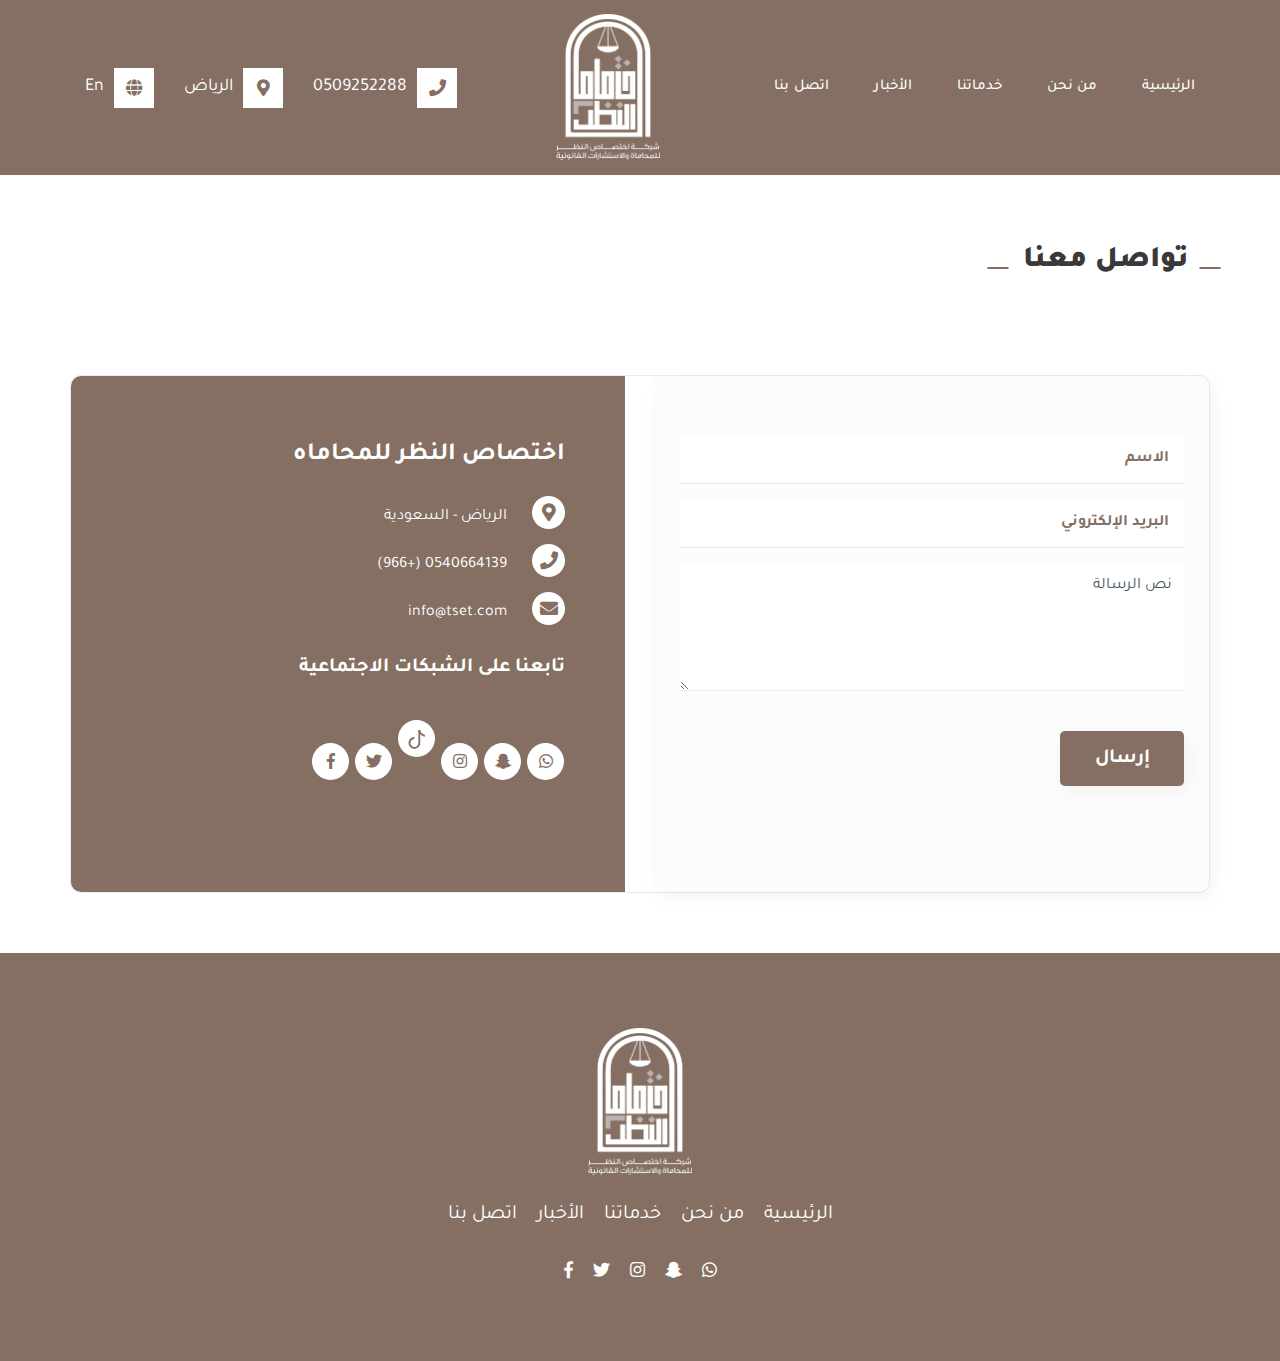
<file: contact-us.html>
<!DOCTYPE html>
<html dir="rtl" lang="ar">
  <head>
    <meta charset="UTF-8" />
    <meta
      name="viewport"
      content="width=device-width, initial-scale=1, shrink-to-fit=no, user-scalable=no"
    />
    <title>RS-law</title>
    <link rel="shortcut icon" type="img/png" href="images/fav.png" />
    <link rel="stylesheet" href="css/bootstrap-rtl.min.css" />
    <link rel="stylesheet" href="css/swiper.min.css" />
    <link rel="stylesheet" href="css/fontawesome.min.css" />
    <link rel="stylesheet" href="css/main.css" />
  </head>

  <body class="overflow">
    <!-- Start preloader -->
    <div class="pre-loader">
      <div class="content">
        <img src="images/logo.png" alt="logo" />
        <div class="progress-bar">
          <span class="bar"><span class="progress"></span></span>
        </div>
      </div>
    </div>
    <!-- End preloader -->
    <!-- Start Header -->
    <header>

      
      <nav>
        <div class="container">
          <div class="header-nav">
            <a role="button" class="menu-btn">
              <i class="fas fa-bars"></i>
             
            </a>
            <div class="overlay"></div>
            <ul class="nav-list list-unstyled">
              <li>
                <a href="#!">الرئيسية</a>
              </li>
              <li>
                <a href="#!">من نحن</a>
              </li>
              <li>
                <a href="#!">خدماتنا</a>
              </li>
              <li>
                <a href="#!">الأخبار</a>
              </li>
              <li>
                <a href="#!"> اتصل بنا</a>
              </li>
              <li>
                <a href="index-en.html" class="lang"> EN</a>
              </li>
            </ul>
            <div class="logo">
              <a href="#!">
                <img src="images/logo.png" class="img-fluid" />
              </a>
              </div>
              <div class="header-icon">
                <div class="cont-icon">
                  <a href="tel:0509252288" >
                    <i class="fas fa-phone" ></i>
                   <span>0509252288</span> 
                  </a>
                  <a href="!#" >
                    <i class="fas fa-map-marker-alt" ></i>
                   <span> الرياض</span> 
                  </a> 
                  <a href="index-en.html" >
                    <i class="fas fa-globe"></i>
                   <span>En</span> 
                  </a>
                 
                </div>
              </div>
              
            </div>
          </div>
        </div>
      </nav>
    </header>
    <!-- End Header -->

    <div class="container">
      <div class="crumb-title">
          <div class="crumb-text">
              <span>تواصل معنا</span>
          </div>
         
      </div>
  </div>

  <div class="container">
    <div class="contacts">
        <div class="row">
            <div class="col-md-6">
                <div class="contact-us apply">
                    <div class="form-group foot-na cont">
                        <input type="text" class="form_input" placeholder="الاسم ">
                    </div>
                    <div class="form-group foot-na cont">
                        <input type="email" class="form_input" placeholder="البريد الإلكتروني">
                    </div>
                   
                    <div class="form-group cont">
                        <textarea placeholder="نص الرسالة"></textarea>
        
                    </div>
                    <div class="ask-send">
                        <button type="button" class="btn">إرسال</button>
                    </div>
                </div>
        
            </div>
            <div class="col-md-6">
                <div class="contact-us details">
                    <h2>اختصاص النظر للمحاماه</h2>
        
                    <ul class="list-unstyled f-ti">
                        <li>
                            <i class="fas fa-map-marker-alt"></i>
                            <span>الرياض - السعودية</span>
                        </li>
                        <li>
                            <i class="fas fa-phone"></i>
                            <span> 0540664139 (+966)</span>
                        </li>
                        <li>
                            <i class="fas fa fa-envelope"></i>
                            <span>info@tset.com</span>
                        </li>
                    </ul>
                    <div class="social-foot contact">
                        <h3>تابعنا على الشبكات الاجتماعية</h3>
                        <a href="#" class="hvr-float">
                            <i class="fab fa-whatsapp"></i>
                        </a>
                        <a href="#" class="hvr-float">
                            <i class="fab fa-snapchat-ghost"></i>
                        </a>
                        <a href="#" class="hvr-float">
                            <i class="fab fa-instagram"></i>
                        </a>

                        <a href="#" class="hvr-float">
                         <div class="tik-div">
                          <svg xmlns="http://www.w3.org/2000/svg" x="0px" y="0px" width="100" height="100" viewBox="0,0,256,256">
                            <g transform="translate(47.36,47.36) scale(0.63,0.63)"><g fill-opacity="0" fill="#dddddd" fill-rule="nonzero" stroke="none" stroke-width="1" stroke-linecap="butt" stroke-linejoin="miter" stroke-miterlimit="10" stroke-dasharray="" stroke-dashoffset="0" font-family="none" font-weight="none" font-size="none" text-anchor="none" style="mix-blend-mode: normal"><path d="M-75.1746,331.1746v-406.34921h406.34921v406.34921z" id="bgRectangle"></path></g><g fill="none" fill-rule="nonzero" stroke="none" stroke-width="1" stroke-linecap="butt" stroke-linejoin="miter" stroke-miterlimit="10" stroke-dasharray="" stroke-dashoffset="0" font-family="none" font-weight="none" font-size="none" text-anchor="none" style="mix-blend-mode: normal"><g transform="scale(5.12,5.12)"><path d="M18.5,45c-6.893,0 -12.5,-5.607 -12.5,-12.5c0,-6.893 5.607,-12.5 12.5,-12.5v4c-4.687,0 -8.5,3.813 -8.5,8.5c0,4.687 3.813,8.5 8.5,8.5c4.687,0 8.5,-3.813 8.5,-8.5v-27.5h4v27.5c0,6.893 -5.607,12.5 -12.5,12.5z" fill="#ffffff"></path><path d="M41,19c-6.113,0 -14,-6.789 -14,-14h4c0,4.732 5.961,10 10,10z" fill="#ffffff"></path><path d="M23.5,47c-6.893,0 -12.5,-5.607 -12.5,-12.5c0,-6.893 5.607,-12.5 12.5,-12.5v4c-4.687,0 -8.5,3.813 -8.5,8.5c0,4.687 3.813,8.5 8.5,8.5c4.687,0 8.5,-3.813 8.5,-8.5v-27.5h4v27.5c0,6.893 -5.607,12.5 -12.5,12.5z" fill="#ffffff"></path><path d="M46,21c-6.113,0 -14,-6.789 -14,-14h4c0,4.732 5.961,10 10,10z" fill="#ffffff"></path><path d="M20.5,47c-6.893,0 -12.5,-5.607 -12.5,-12.5c0,-6.893 5.607,-12.5 12.5,-12.5v4c-4.687,0 -8.5,3.813 -8.5,8.5c0,4.687 3.813,8.5 8.5,8.5c4.687,0 8.5,-3.813 8.5,-8.5v-27.5h4v27.5c0,6.893 -5.607,12.5 -12.5,12.5z" fill="#846f62"></path><path d="M43,21c-6.113,0 -14,-6.789 -14,-14h4c0,4.732 5.961,10 10,10z" fill="#846f62"></path></g></g></g>
                            </svg>
                          </div>
                         
                        </a>
                        <a href="#" class="hvr-float">
                            <i class="fab fa-twitter"></i>
                        </a>
                        <a href="#" class="hvr-float">
                            <i class="fab fa-facebook-f"></i>
                        </a>
                    </div>
                </div>
            </div>
       
        </div>
      
        
    </div>

</div>



    <!-- Start Footer -->
     <footer>
      <div class="container">
        <div class="footer-head">
          <div class="foot-logo">
            <img src="images/logo.png">
          </div>
          <div class="foot-link">
            <ul class="list-unstyled foot-nav">
              <li>
                <a href="#!">الرئيسية</a>
              </li>
              <li>
                <a href="#!">من نحن</a>
              </li>
              <li>
                <a href="#!">خدماتنا</a>
              </li>
              <li>
                <a href="#!">الأخبار</a>
              </li>
              <li>
                <a href="#!"> اتصل بنا</a>
              </li>
            </ul>

          </div>
          <div class="foot-social">
            <a href="https://wa.me/966509252288">
              <i class="fab fa-whatsapp"></i>
            </a>
            <a href="#">
              <i class="fab fa-snapchat-ghost"></i>
            </a>
            <a href="#">
              <i class="fab fa-instagram"></i>
            </a>
           
            <a href="https://twitter.com/RSLawSa">
              <i class="fab fa-twitter"></i>
            </a>
            <a href="https://www.facebook.com/RSLawSa">
              <i class="fab fa-facebook-f"></i>
            </a>
          </div>
        </div>
        
      </div>
    </footer> 
    <!-- End Footer -->

    <script src="js/jquery.min.js"></script>
    <script src="js/popper.min.js"></script>
    <script src="js/bootstrap.min.js"></script>
    <script src="js/swiper.min.js"></script>
    <script src="js/main.js"></script>
  </body>
</html>
</file>
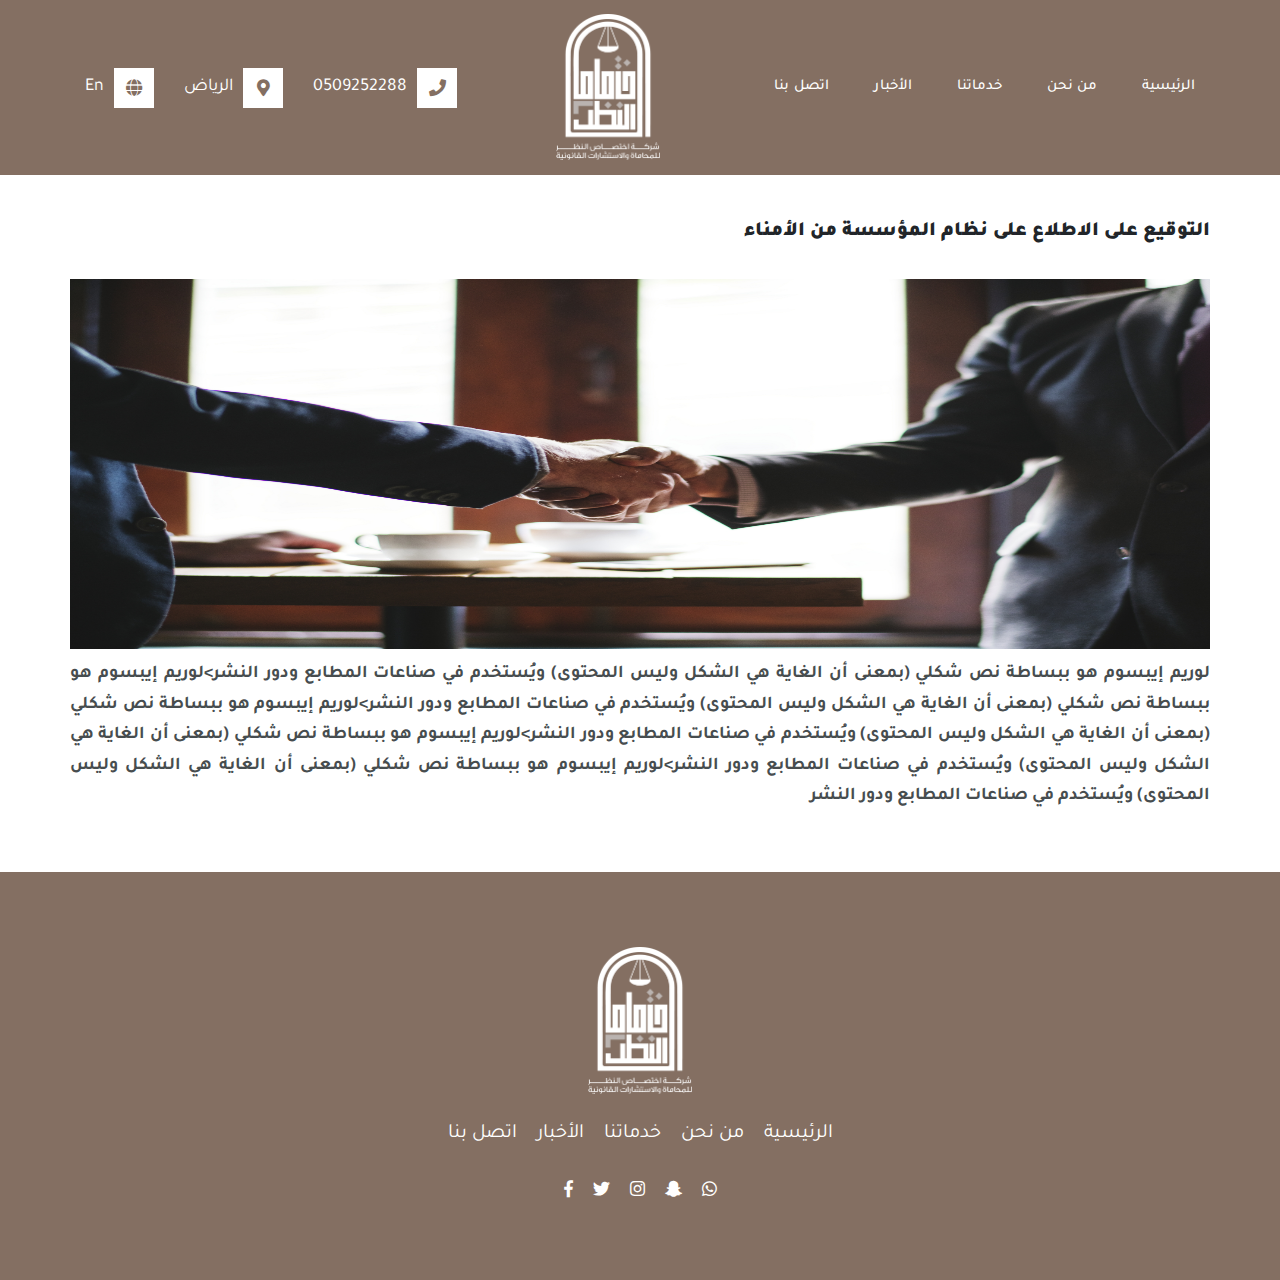
<file: newpost.html>
<!DOCTYPE html>
<html dir="rtl" lang="ar">
  <head>
    <meta charset="UTF-8" />
    <meta
      name="viewport"
      content="width=device-width, initial-scale=1, shrink-to-fit=no, user-scalable=no"
    />
    <title>RS-law</title>
    <link rel="shortcut icon" type="img/png" href="images/fav.png" />
    <link rel="stylesheet" href="css/bootstrap-rtl.min.css" />
    <link rel="stylesheet" href="css/swiper.min.css" />
    <link rel="stylesheet" href="css/fontawesome.min.css" />
    <link rel="stylesheet" href="css/main.css" />
  </head>

  <body class="overflow">
    <!-- Start preloader -->
    <div class="pre-loader">
      <div class="content">
        <img src="images/logo.png" alt="logo" />
        <div class="progress-bar">
          <span class="bar"><span class="progress"></span></span>
        </div>
      </div>
    </div>
    <!-- End preloader -->
    <!-- Start Header -->
    <header>

      
      <nav>
        <div class="container">
          <div class="header-nav">
            <a role="button" class="menu-btn">
              <i class="fas fa-bars"></i>
             
            </a>
            <div class="overlay"></div>
            <ul class="nav-list list-unstyled">
              <li>
                <a href="#!">الرئيسية</a>
              </li>
              <li>
                <a href="#!">من نحن</a>
              </li>
              <li>
                <a href="#!">خدماتنا</a>
              </li>
              <li>
                <a href="#!">الأخبار</a>
              </li>
              <li>
                <a href="#!"> اتصل بنا</a>
              </li>
              <li>
                <a href="index-en.html" class="lang"> EN</a>
              </li>
            </ul>
            <div class="logo">
              <a href="#!">
                <img src="images/logo.png" class="img-fluid" />
              </a>
              </div>
              <div class="header-icon">
                <div class="cont-icon">
                  <a href="tel:0509252288" >
                    <i class="fas fa-phone" ></i>
                   <span>0509252288</span> 
                  </a>
                  <a href="!#" >
                    <i class="fas fa-map-marker-alt" ></i>
                   <span> الرياض</span> 
                  </a> 
                  <a href="index-en.html" >
                    <i class="fas fa-globe"></i>
                   <span>En</span> 
                  </a>
                 
                </div>
              </div>
              
            </div>
          </div>
        </div>
      </nav>
    </header>
    <!-- End Header -->

   
    <div class="post">
      <div class="container">
        <h3>التوقيع على الاطلاع على نظام 
          المؤسسة من الأمناء</h3>
          <div class="post-photo">
              <img src="images/image4.jpg" alt="" class="img-responsive">
          </div>
          <div class="post-date">
              
  
            <p>لوريم إيبسوم هو ببساطة نص شكلي (بمعنى أن الغاية هي الشكل وليس المحتوى) ويُستخدم في صناعات المطابع ودور النشر>لوريم إيبسوم هو ببساطة نص شكلي (بمعنى أن الغاية هي الشكل وليس المحتوى) ويُستخدم في صناعات المطابع ودور النشر>لوريم إيبسوم هو ببساطة نص شكلي (بمعنى أن الغاية هي الشكل وليس المحتوى) ويُستخدم في صناعات المطابع ودور النشر>لوريم إيبسوم هو ببساطة نص شكلي (بمعنى أن الغاية هي الشكل وليس المحتوى) ويُستخدم في صناعات المطابع ودور النشر>لوريم إيبسوم هو ببساطة نص شكلي (بمعنى أن الغاية هي الشكل وليس المحتوى) ويُستخدم في صناعات المطابع ودور النشر</p>
               
          </div>
  
      </div>
  </div>


  


    <!-- Start Footer -->
     <footer>
      <div class="container">
        <div class="footer-head">
          <div class="foot-logo">
            <img src="images/logo.png">
          </div>
          <div class="foot-link">
            <ul class="list-unstyled foot-nav">
              <li>
                <a href="#!">الرئيسية</a>
              </li>
              <li>
                <a href="#!">من نحن</a>
              </li>
              <li>
                <a href="#!">خدماتنا</a>
              </li>
              <li>
                <a href="#!">الأخبار</a>
              </li>
              <li>
                <a href="#!"> اتصل بنا</a>
              </li>
            </ul>

          </div>
          <div class="foot-social">
            <a href="https://wa.me/966509252288">
              <i class="fab fa-whatsapp"></i>
            </a>
            <a href="#">
              <i class="fab fa-snapchat-ghost"></i>
            </a>
            <a href="#">
              <i class="fab fa-instagram"></i>
            </a>
            <a href="https://twitter.com/RSLawSa">
              <i class="fab fa-twitter"></i>
            </a>
            <a href="https://www.facebook.com/RSLawSa">
              <i class="fab fa-facebook-f"></i>
            </a>
          </div>
        </div>
        
      </div>
    </footer> 
    <!-- End Footer -->

    <script src="js/jquery.min.js"></script>
    <script src="js/popper.min.js"></script>
    <script src="js/bootstrap.min.js"></script>
    <script src="js/swiper.min.js"></script>
    <script src="js/main.js"></script>
  </body>
</html>
</file>
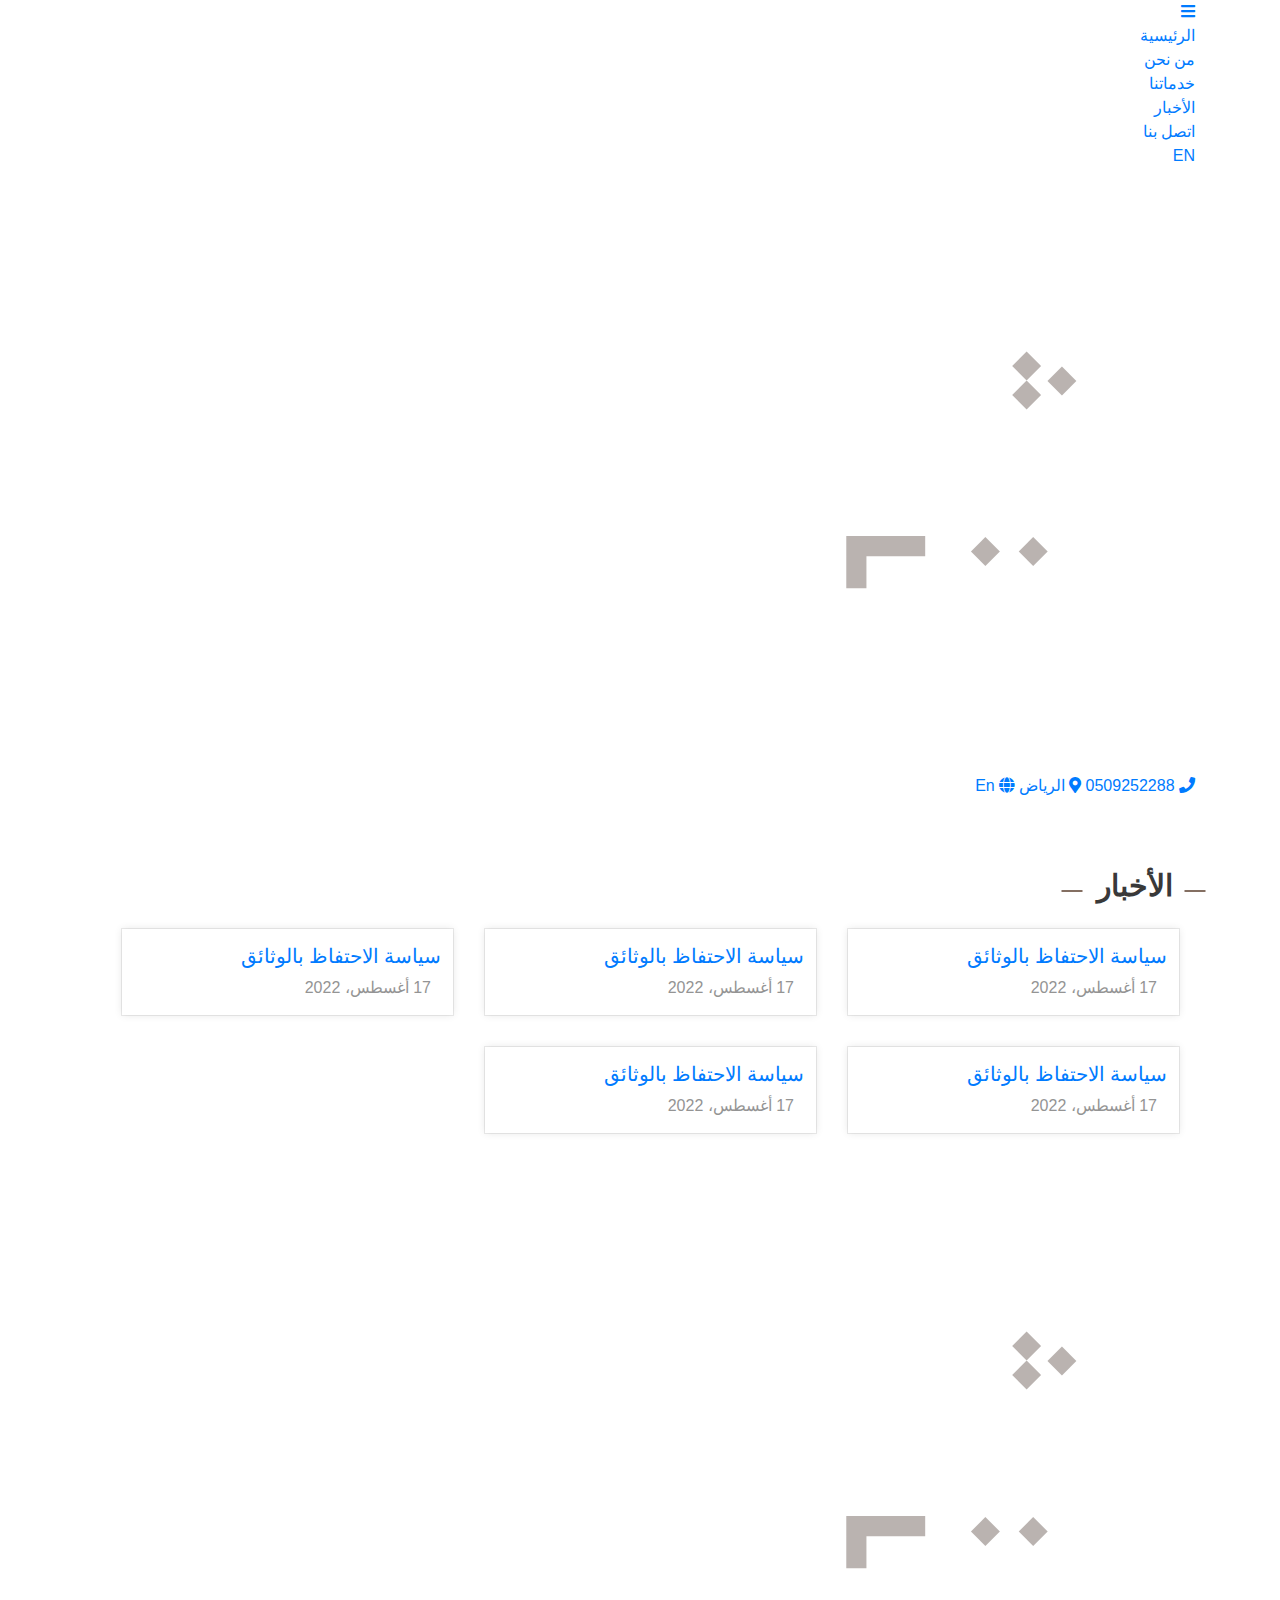
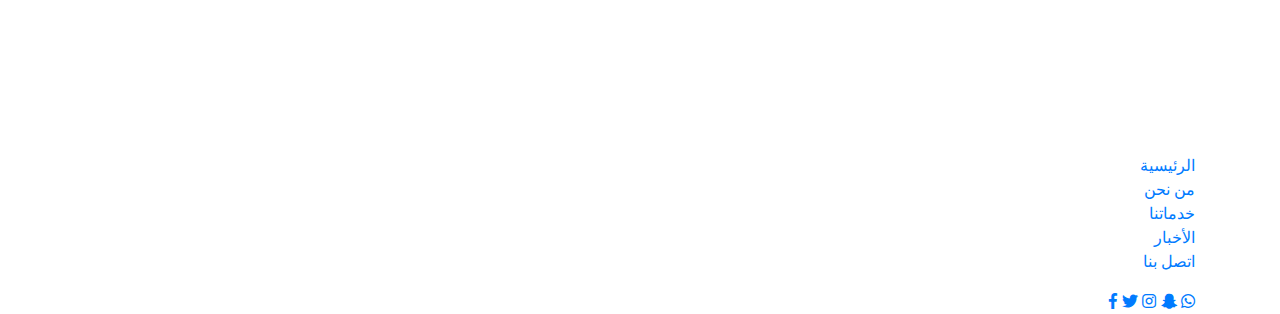
<file: poli.html>
<!DOCTYPE html>
<html dir="rtl" lang="ar">
  <head>
    <meta charset="UTF-8" />
    <meta
      name="viewport"
      content="width=device-width, initial-scale=1, shrink-to-fit=no, user-scalable=no"
    />
    <title>RS-law</title>
    <link rel="shortcut icon" type="img/png" href="images/fav.png" />
    <link rel="stylesheet" href="css/bootstrap-rtl.min.css" />
    <link rel="stylesheet" href="css/swiper.min.css" />
    <link rel="stylesheet" href="css/fontawesome.min.css" />
    <link rel="stylesheet" href="main.css" />
  </head>

  <body class="overflow">
    <!-- Start preloader -->
    <div class="pre-loader">
      <div class="content">
        <img src="images/logo.png" alt="logo" />
        <div class="progress-bar">
          <span class="bar"><span class="progress"></span></span>
        </div>
      </div>
    </div>
    <!-- End preloader -->
    <!-- Start Header -->
    <header>

      
      <nav>
        <div class="container">
          <div class="header-nav">
            <a role="button" class="menu-btn">
              <i class="fas fa-bars"></i>
             
            </a>
            <div class="overlay"></div>
            <ul class="nav-list list-unstyled">
              <li>
                <a href="#!">الرئيسية</a>
              </li>
              <li>
                <a href="#!">من نحن</a>
              </li>
              <li>
                <a href="#!">خدماتنا</a>
              </li>
              <li>
                <a href="#!">الأخبار</a>
              </li>
              <li>
                <a href="#!"> اتصل بنا</a>
              </li>
              <li>
                <a href="index-en.html" class="lang"> EN</a>
              </li>
            </ul>
            <div class="logo">
              <a href="#!">
                <img src="images/logo.png" class="img-fluid" />
              </a>
              </div>
              <div class="header-icon">
                <div class="cont-icon">
                  <a href="tel:0509252288" >
                    <i class="fas fa-phone" ></i>
                   <span>0509252288</span> 
                  </a>
                  <a href="!#" >
                    <i class="fas fa-map-marker-alt" ></i>
                   <span> الرياض</span> 
                  </a> 
                  <a href="index-en.html" >
                    <i class="fas fa-globe"></i>
                   <span>En</span> 
                  </a>
                 
                </div>
              </div>
              
            </div>
          </div>
        </div>
      </nav>
    </header>
    <!-- End Header -->

   

      <div class="container">
          <div class="crumb-title">
              <div class="crumb-text">
                  <span>الأخبار</span>
              </div>
             
          </div>
      </div>


  <div class="event">
    <div class="container">
  
  
      <div class="evt-in">
          <div class="event-sec th">
              <a href="#">    
              <div class="event-date">
                <h3> سياسة الاحتفاظ بالوثائق </h3>
                <span>17 أغسطس، 2022 </span>
            </div>
                </a>  
          </div>
          <div class="event-sec th">
              <a href="#">    
              <div class="event-date">
                <h3> سياسة الاحتفاظ بالوثائق </h3>
                <span>17 أغسطس، 2022 </span>
            </div>
                </a>  
          </div>
          <div class="event-sec th">
              <a href="#">    
              <div class="event-date">
                <h3> سياسة الاحتفاظ بالوثائق </h3>
                <span>17 أغسطس، 2022 </span>
            </div>
                </a>  
          </div>
          <div class="event-sec th">
              <a href="#">    
              <div class="event-date">
                <h3> سياسة الاحتفاظ بالوثائق </h3>
                <span>17 أغسطس، 2022 </span>
            </div>
                </a>  
          </div>
          <div class="event-sec th">
              <a href="#">    
              <div class="event-date">
                <h3> سياسة الاحتفاظ بالوثائق </h3>
                <span>17 أغسطس، 2022 </span>
            </div>
                </a>  
          </div>
          
       
          
      </div>
    </div>
  </div>




  


    <!-- Start Footer -->
     <footer>
      <div class="container">
        <div class="footer-head">
          <div class="foot-logo">
            <img src="images/logo.png">
          </div>
          <div class="foot-link">
            <ul class="list-unstyled foot-nav">
              <li>
                <a href="#!">الرئيسية</a>
              </li>
              <li>
                <a href="#!">من نحن</a>
              </li>
              <li>
                <a href="#!">خدماتنا</a>
              </li>
              <li>
                <a href="#!">الأخبار</a>
              </li>
              <li>
                <a href="#!"> اتصل بنا</a>
              </li>
            </ul>

          </div>
          <div class="foot-social">
            <a href="https://wa.me/966509252288">
              <i class="fab fa-whatsapp"></i>
            </a>
            <a href="#">
              <i class="fab fa-snapchat-ghost"></i>
            </a>
            <a href="#">
              <i class="fab fa-instagram"></i>
            </a>
            <a href="https://twitter.com/RSLawSa">
              <i class="fab fa-twitter"></i>
            </a>
            <a href="https://www.facebook.com/RSLawSa">
              <i class="fab fa-facebook-f"></i>
            </a>
          </div>
        </div>
        
      </div>
    </footer> 
    <!-- End Footer -->

    <script src="js/jquery.min.js"></script>
    <script src="js/popper.min.js"></script>
    <script src="js/bootstrap.min.js"></script>
    <script src="js/swiper.min.js"></script>
    <script src="js/main.js"></script>
  </body>
</html>
</file>
<file: css/main.css>
.pre-loader, .pre-loader .content {
    display: -webkit-box;
    display: -ms-flexbox;
}
.pre-loader, .pre-loader .progress-bar, nav {
    background-color: #846f62;
}
.main-slide-cont::after, .overlay, .sec-banner-section::after {
    top: 0;
    left: 0;
    right: 0;
    bottom: 0;
}
.about-more:hover, .banner-link:hover, .menu-btn:hover, .nav-list>li>a:hover, a:hover {
    text-decoration: none;
}
.about-logo, .cont-icon i, .footer-head, .section-title {
    text-align: center;
}
body {
    position: relative;
    font-family: tajawal;
    font-weight: 400;
}
html {
    scrollbar-width: thin;
    scrollbar-color: #846f62 #f5f5f5;
}
html ::-webkit-scrollbar {
    background-color: #f5f5f5;
    width: 7px;
    height: 0;
    border-radius: 3.5px;
}
html ::-webkit-scrollbar-thumb {
    background-color: #846f62;
    border-radius: 3.5px;
}
input::-webkit-inner-spin-button, input::-webkit-outer-spin-button {
    -webkit-appearance: none;
    margin: 0;
}
input[type=number] {
    -moz-appearance: textfield;
}
.overflow {
    overflow: hidden!important;
}
.about-us, section:not(.live-section) {
    overflow: hidden;
}
* {
    outline: 0!important;
}
@media (min-width:1200px) {
    .container {
    max-width: 1170px;
}
}.container .container {
    margin: 0;
    padding: 0;
    width: 100%}
img {
    image-rendering: crisp-edges;
    image-rendering: -moz-crisp-edges;
    image-rendering: -o-crisp-edges;
    image-rendering: -webkit-optimize-contrast;
    -ms-interpolation-mode: nearest-neighbor;
}
@font-face {
    font-family: tajawal;
    src: url("../fonts/TAJAWAL/Tajawal-ExtraLight.woff2") format("woff2"), url("../fonts/TAJAWAL/Tajawal-ExtraLight.woff") format("woff"), url("../fonts/TAJAWAL/Tajawal-ExtraLight.ttf") format("truetype");
    font-weight: 200;
    font-style: normal;
}
@font-face {
    font-family: tajawal;
    src: url("../fonts/TAJAWAL/Tajawal-Light.woff2") format("woff2"), url("../fonts/TAJAWAL/Tajawal-Light.woff") format("woff"), url("../fonts/TAJAWAL/Tajawal-Light.ttf") format("truetype");
    font-weight: 300;
    font-style: normal;
}
@font-face {
    font-family: tajawal;
    src: url("../fonts/TAJAWAL/Tajawal-Regular.woff2") format("woff2"), url("../fonts/TAJAWAL/Tajawal-Regular.woff") format("woff"), url("../fonts/TAJAWAL/Tajawal-Regular.ttf") format("truetype");
    font-weight: 400;
    font-style: normal;
}
@font-face {
    font-family: tajawal;
    src: url("../fonts/TAJAWAL/Tajawal-Medium.woff2") format("woff2"), url("../fonts/TAJAWAL/Tajawal-Medium.woff") format("woff"), url("../fonts/TAJAWAL/Tajawal-Medium.ttf") format("truetype");
    font-weight: 500;
    font-style: normal;
}
@font-face {
    font-family: tajawal;
    src: url("../fonts/TAJAWAL/Tajawal-Bold.woff2") format("woff2"), url("../fonts/TAJAWAL/Tajawal-Bold.woff") format("woff"), url("../fonts/TAJAWAL/Tajawal-Bold.ttf") format("truetype");
    font-weight: 700;
    font-style: normal;
}
@font-face {
    font-family: tajawal;
    src: url("../fonts/TAJAWAL/Tajawal-ExtraBold.woff2") format("woff2"), url("../fonts/TAJAWAL/Tajawal-ExtraBold.woff") format("woff"), url("../fonts/TAJAWAL/Tajawal-ExtraBold.ttf") format("truetype");
    font-weight: 800;
    font-style: normal;
}
@font-face {
    font-family: tajawal;
    src: url("../fonts/TAJAWAL/Tajawal-Black.woff2") format("woff2"), url("../fonts/TAJAWAL/Tajawal-Black.woff") format("woff"), url("../fonts/TAJAWAL/Tajawal-Black.ttf") format("truetype");
    font-weight: 900;
    font-style: normal;
}
.pre-loader {
    width: 100%;
    height: 100%;
    position: fixed;
    top: 0;
    left: 0;
    z-index: 999999;
    display: flex;
    -webkit-box-pack: center;
    -ms-flex-pack: center;
    justify-content: center;
    -webkit-box-align: center;
    -ms-flex-align: center;
    align-items: center;
}
.pre-loader img {
    width: 200px;
}
.pre-loader .progress-bar {
    border: none;
    overflow: hidden;
    width: 200px;
    height: 2px;
    -webkit-box-shadow: none;
    box-shadow: none;
    margin: 20px 0 0;
    -webkit-transform: rotateY(0);
    transform: rotateY(0);
}
.pre-loader .progress-bar .Shape_1 {
    background-color: #846f62;
    position: absolute;
    left: 583px;
    top: 459px;
    width: 200px;
    height: 2px;
    z-index: 4;
}
.pre-loader .progress-bar span {
    display: block;
}
.pre-loader .bar {
    background-color: #ccc;
    -webkit-box-shadow: none;
    box-shadow: none;
}
.pre-loader .progress {
    -webkit-animation: 8s infinite loader;
    animation: 8s infinite loader;
    background: #846f62;
    border: none;
    padding: 0;
    width: 0;
    height: 2px;
}
.pre-loader .content {
    display: flex;
    -webkit-box-align: center;
    -ms-flex-align: center;
    align-items: center;
    -webkit-box-pack: center;
    -ms-flex-pack: center;
    justify-content: center;
    -webkit-box-orient: vertical;
    -webkit-box-direction: normal;
    -ms-flex-direction: column;
    flex-direction: column;
}
.header-nav, .menu-btn {
    -webkit-box-align: center;
}
@-webkit-keyframes loader {
    0% {
    width: 0;
}
20% {
    width: 10%}
25% {
    width: 24%}
43% {
    width: 41%}
56% {
    width: 50%}
66% {
    width: 52%}
71% {
    width: 60%}
75% {
    width: 76%}
94% {
    width: 86%}
100% {
    width: 100%}
}@keyframes loader {
    0% {
    width: 0;
}
20% {
    width: 10%}
25% {
    width: 24%}
43% {
    width: 41%}
56% {
    width: 50%}
66% {
    width: 52%}
71% {
    width: 60%}
75% {
    width: 76%}
94% {
    width: 86%}
100% {
    width: 100%}
}.overlay {
    position: fixed;
    z-index: 998;
    opacity: .9;
    background-color: #000;
    display: none;
}
.menu-btn {
    display: none;
    -ms-flex-align: center;
    align-items: center;
    font-size: 14px;
    color: #000;
    font-weight: 500;
    -webkit-transition: .3s ease-in-out;
    transition: .3s ease-in-out;
}
.menu-btn i {
    -webkit-margin-end: 8px;
    margin-inline-end: 8px;
    color: #fff;
    font-size: 25px;
}
.menu-btn:hover {
    color: #846f62;
}
.logo {
    display: block;
    margin: 0 15px;
    width: 104px;
    height: 147px;
}
.header-nav, .nav-tools {
    display: -webkit-box;
    display: -ms-flexbox;
}
nav {
    padding: 14px 0;
}
.header-nav {
    display: flex;
    -ms-flex-align: center;
    align-items: center;
    -webkit-box-pack: justify;
    -ms-flex-pack: justify;
    justify-content: space-between;
}
.nav-list, .nav-tools {
    -webkit-box-align: center;
}
.nav-tools {
    display: flex;
    -ms-flex-align: center;
    align-items: center;
}
.nav-list {
    display: -webkit-box;
    display: -ms-flexbox;
    display: flex;
    -ms-flex-align: center;
    align-items: center;
    margin: 0;
}
.nav-list>li {
    -webkit-margin-end: 35px;
    margin-inline-end: 35px;
    -webkit-margin-end: 15px;
    margin-inline-end: 15px;
}
.nav-list>li:last-of-type {
    margin: 0;
}
.main-slider .swiper-btn, .nav-list>li.xs-link, .swiper-pagination {
    display: none;
}
.main-slide-cont .main-btns, .main-slide-cont .slide-text, .nav-list>li>a {
    display: -webkit-box;
    display: -ms-flexbox;
}
.nav-list>li>a {
    display: flex;
    -webkit-box-align: center;
    -ms-flex-align: center;
    align-items: center;
    -webkit-box-pack: justify;
    -ms-flex-pack: justify;
    justify-content: space-between;
    padding: 0 15px;
    font-size: 15px;
    color: #fff;
    font-weight: 500;
    -webkit-transition: .3s ease-in-out;
    transition: .3s ease-in-out;
}
.nav-list>li>a:hover {
    color: #ded7d7;
}
.header-icon .cont-icon i {
    background-color: rgb(255 255 255);
    width: 40px;
    height: 40px;
    text-align: center;
    line-height: 36px;
    color: #846f62;
    font-size: 17px;
}
.header-icon .cont-icon span {
    color: #fff;
}
.header-icon .cont-icon a {
    width: auto;
    margin: 0 15px;
}
.main-slide-cont {
    position: relative;
}
.main-slide-cont .slide-img {
    width: 100%;
    height: 620px;
    z-index: 1;
}
.main-slide-cont .slide-text {
    position: absolute;
    top: 0;
    inset-inline-start: 0;
    height: 100%;
    width: 100%;
    display: flex;
    -webkit-box-align: center;
    -ms-flex-align: center;
    align-items: center;
    z-index: 3;
}
.main-slide-cont::after {
    position: absolute;
    background: -webkit-gradient(linear, left top, right top, from(rgba(249, 165, 27, 0)), to(#202020));
    background: linear-gradient(90deg, rgba(249, 165, 27, 0) 0, #202020 100%);
    content: "";
    z-index: 2;
}
.main-slide-cont .slide-title {
    font-size: 59px;
    color: #fff;
    font-weight: 700;
    line-height: 1.2;
    margin: 0;
    width: 100%}
.main-slide-cont h4 {
    color: #fff;
    font-size: 37px;
}
@media (max-width:991px) {
    .menu-btn {
    display: -webkit-box;
    display: -ms-flexbox;
    display: flex;
}
.main-slide-cont .slide-title {
    font-size: 35px;
}
}.main-slide-cont .main-btns {
    display: flex;
    -webkit-box-align: center;
    -ms-flex-align: center;
    align-items: center;
    margin-top: 46px;
}
@media (max-width:1199px) {
    .main-slide-cont .slide-text {
    text-align: center;
}
.main-slide-cont .slide-title {
    text-align: center;
    max-width: 100%}
.main-slide-cont .slide-title::after {
    display: none;
}
.main-slide-cont .main-btns {
    -webkit-box-pack: center;
    -ms-flex-pack: center;
    justify-content: center;
}
}.banner-link, .main-slide-cont .main-btn {
    background-color: #fff;
    color: #846f62;
    font-weight: 700;
    font-size: 20px;
    width: 182px;
    height: 53px;
    border: 1px solid transparent;
    border-radius: 0;
    display: -webkit-box;
    display: -ms-flexbox;
    display: flex;
    -webkit-box-align: center;
    -ms-flex-align: center;
    align-items: center;
    -webkit-box-pack: center;
    -ms-flex-pack: center;
    justify-content: center;
    -webkit-transition: .3s ease-in-out;
    transition: .3s ease-in-out;
}
.about-logo, .about-more, .about-title::after {
    background-color: #846f62;
}
.about-more, .flex-service .items {
    -webkit-transition: .3s ease-in-out;
}
@media (max-width:767px) {
    .pre-loader img {
    width: 200px;
}
.pre-loader .progress-bar {
    width: 100px;
}
nav {
    padding: 15px 0;
}
.nav-list>li.xs-link {
    display: block;
}
.main-slide-cont .slide-title {
    font-size: 24px;
}
.main-slide-cont .main-btn {
    padding: 0;
    width: 100%;
    overflow: hidden;
    font-size: 14px;
    min-width: 180px;
    max-width: 180px;
    height: 40px;
}
}.main-slide-cont .main-btn:hover {
    background-color: #846f62;
    color: #fff;
}
.cust {
    padding-left: 0;
    padding-right: 0;
}
.about-text, .contact-icon {
    padding-right: 15%}
.about-us {
    height: 550px;
}
.about-logo {
    width: 101px;
    height: 101px;
    margin-right: auto;
    display: flex;
    margin-bottom: 10px;
}
.about-logo img {
    width: 45px;
    height: 45px;
    margin: auto;
}
.about-title {
    font-size: 28px;
    color: #393939;
    font-weight: 900;
    margin-bottom: 20px;
    margin-top: 15px;
}
.about-p, .flex-list ul>li {
    color: #848484;
    font-size: 17px;
}
.about-title::after {
    width: 81px;
    height: 7px;
    content: "";
    display: block;
    margin-top: 8px;
}
.about-p {
    width: 90%;
    line-height: 1.4;
    margin-top: 23px;
    margin-bottom: 0;
}
html[dir=ltr] .about-p {
  width: 90%;
  line-height: 1.4;
  margin-top: 5px;
  margin-bottom: 0;
}
.about-te{    color: #848484;
  font-size: 17px;}
  .about-te ul>li {
    list-style: circle;
  }
.about-more {
    color: #fff;
    font-weight: 700;
    font-size: 20px;
    width: 182px;
    height: 53px;
    border: 1px solid transparent;
    border-radius: 0;
    display: -webkit-box;
    display: -ms-flexbox;
    display: flex;
    -webkit-box-align: center;
    -ms-flex-align: center;
    align-items: center;
    -webkit-box-pack: center;
    -ms-flex-pack: center;
    justify-content: center;
    transition: .3s ease-in-out;
    margin-top: 45px;
}
.sec-banner-section, .services {
    background-color: transparent;
    background-repeat: no-repeat;
}
.about-more:hover {
    border-color: #846f62;
    background-color: #fff;
    color: #846f62;
}
.about-logo.one {
    margin-left: auto;
    margin-right: unset;
}
.flex-list {
  display: flex;
  justify-content: flex-start;
  padding: 0px 12%;
}
.flex-list ul>li {
  list-style: circle;
}
.services {
    background-image: url(../images/Group-14.jpg);
    background-position: top 70px right -550px;
    background-size: contain;
}
.flex-service {
    display: flex;
    flex-wrap: wrap;
    padding-bottom: 75px;
}
.flex-service .items {
    width: 22%;
    border: 8px solid rgb(167 167 167 / 15%);
    padding: 40px 20px;
    background-color: #fff;
    background-position: center left 15px;
    background-repeat: no-repeat;
    background-size: 70px;
    color: #846f62;
    margin: 15px;
    position: relative;
    transition: .3s ease-in-out;
}
.flex-service .items:hover {
    background-color: #846f62;
    color: #fff;
    cursor: pointer;
}
.flex-service .items.doller {
    background-image: url(../images/dollar.png);
}
.flex-service .items.balance {
    background-image: url(../images/balance.png);
}
.flex-service .items.briefcase {
    background-image: url(../images/briefcase.png);
}
.flex-service .items.home {
    background-image: url(../images/home.png);
}
.flex-service .items.hand {
    background-image: url(../images/hand-shake.png);
}
.flex-service .items.article {
    background-image: url(../images/article.png);
}
.flex-service .items.gold {
    background-image: url(../images/gold.png);
}
.flex-service .items.group {
    background-image: url(../images/group.png);
}
.flex-service .items.auction {
    background-image: url(../images/auction.png);
}
.flex-service .items.bank {
    background-image: url(../images/bank.png);
}
.flex-service .items.safe {
    background-image: url(../images/safe.png);
}
.flex-service .items.clean {
    background-image: url(../images/clean.png);
}
.section-title {
    font-size: 28px;
    color: #393939;
    font-weight: 900;
    padding-top: 120px;
    padding-bottom: 40px;
    text-transform: uppercase;
}
.section-title::after {
    width: 81px;
    height: 7px;
    content: "";
    display: block;
    background-color: #846f62;
    margin: auto;
}
.sec-banner-section {
    background-image: url(../images/banner1.jpg);
    background-position: center;
    height: 273px;
    background-size: cover;
    position: relative;
    -webkit-transform: perspective(1px);
    transform: perspective(1px);
    display: flex;
    justify-content: center;
    align-items: center;
}
.sec-banner-section::after {
    position: absolute;
    background: -webkit-gradient(linear, left top, right top, from(rgba(249, 165, 27, 0)), to(#060606));
    background: linear-gradient(90deg, rgba(249, 165, 27, 0) 0, #060606 100%);
    content: "";
    z-index: -1;
}
.banner-p {
    display: flex;
    justify-content: space-between;
}
.cont-icon, .cont-icon a {
    align-items: center;
    display: flex;
}
h3.banner-title {
    font-size: 45px;
    color: #ffff;
    font-weight: 600;
}
.banner-link:hover {
    background-color: #846f62;
    color: #fff;
}
.cont-icon {
    justify-content: space-between;
    flex-wrap: wrap;
}
.contact-icon {
    padding-left: 15%;
    padding-top: 40px;
}
.cont-icon a {
    width: 50%;
    margin: 20px 0;
}
.cont-icon i {
    background-color: rgb(132 111 98);
    width: 51px;
    height: 51px;
    line-height: 36px;
    color: #fff;
    font-size: 19px;
    margin-left: 10px;
    display: flex;
    align-items: center;
    justify-content: center;
}
.cont-icon span {
    font-size: 18px;
    color: #846f62;
}
footer {
    background-color: #846f62;
    padding: 75px 0;
}
.footer-head {
    display: flex;
    flex-direction: column;
    align-items: center;
    align-content: center;
}
.foot-nav {
    display: flex;
}
.foot-logo {
    margin-bottom: 25px;
}
.foot-logo img {
    width: 104px;
    height: 147px;
}
.foot-nav a {
    color: #fff;
    font-size: 20px;
    margin: 10px;
    -webkit-transition: .3s ease-in-out;
    -o-transition: .3s ease-in-out;
    transition: .3s ease-in-out;
}
.foot-social {
    margin-top: 15px;
}
.foot-social i {
    font-size: 17px;
    color: #fff;
    margin: 0 10px;
    -webkit-transition: .8s;
    -o-transition: .8s;
    transition: .8s;
}
.foot-nav a:hover, .foot-social i:hover {
    color: #ded7d7;
}
.item-text h3 {
    font-size: 20px;
    font-weight: 700;
    margin-bottom: 0;
}
@media (max-width:1024px) {
    .about-us {
    height: 100%}
.about-logo {
    margin-bottom: 15px;
    width: 84px;
    height: 84px;
}
.about-more {
    margin-top: 0;
}
.about-title {
    font-size: 25px;
}
.about-p {
    line-height: 1.5;
    margin-top: 20px;
}
.flex-service .items {
    width: 22%;
    margin: 10px;
}
.cont-icon a {
    width: 100%;
    margin: 15px 0;
}
.contact-icon {
    padding-top: 15px;
}
}@media (min-width:991px) {
    .nav-list>li>a.lang {
    display: none;
}
}@media (max-width:991px) {
    .nav-list .sub-list a, .nav-list>li>a {
    display: -webkit-box;
    display: -ms-flexbox;
    padding: 0 30px;
}
.about-img, .header-icon .cont-icon {
    display: none;
}
.nav-list {
    position: fixed;
    top: 0;
    inset-inline-start: -300px;
    height: 100vh;
    background-color: #846f62;
    width: 300px;
    z-index: 999;
    display: block;
    padding: 70px 0 20px;
    overflow-y: auto;
    -webkit-transition: .3s ease-in-out;
    transition: .3s ease-in-out;
}
.nav-list.active {
    inset-inline-start: 0;
}
.nav-list>li {
    margin: 0 0 15px;
}
.nav-list .sub-list a:last-of-type, .nav-list>li:last-of-type {
    margin: 0;
}
.nav-list>li>a {
    display: flex;
    -webkit-box-align: center;
    -ms-flex-align: center;
    align-items: center;
    -webkit-box-pack: justify;
    -ms-flex-pack: justify;
    justify-content: space-between;
}
.nav-list .has-sub>a:after {
    font-family: "Font Awesome 5 Free";
    font-weight: 900;
    content: "\f078";
    font-size: 12px;
    -webkit-transition: .3s ease-in-out;
    transition: .3s ease-in-out;
}
.nav-list .has-sub>a.active::after {
    -webkit-transform: rotate(180deg);
    transform: rotate(180deg);
}
.nav-list .sub-list {
    padding: 10px 15px;
    display: none;
}
.nav-list .sub-list a {
    color: #846f62;
    font-size: 16px;
    display: flex;
    -webkit-box-align: center;
    -ms-flex-align: center;
    align-items: center;
    -webkit-box-pack: justify;
    -ms-flex-pack: justify;
    justify-content: space-between;
    margin: 0 0 10px;
}
.flex-service .items {
    width: 45%}
.main-slide-cont .slide-img {
    height: 70vh;
}
.cust {
    padding-left: 15px;
    padding-right: 15px;
}
.about-logo {
    margin-right: unset;
}
.about-more {
    margin-bottom: 15px;
}
.section-title {
    padding-top: 90px;
}
footer {
    padding: 50px 0;
}
.flex-list {
    justify-content: start;
    padding: 0;
}
.cont-icon a {
    width: 50%}
.cont-icon {
    margin-bottom: 25px;
}
}@media (max-width:480px) {
    .flex-service .items {
    margin: auto auto 15px;
    width: 89%}
.banner-p, .foot-nav {
    flex-direction: column;
}
h3.banner-title {
    font-size: 30px;
    margin-bottom: 30px;
}
.mapouter iframe {
    height: 350px!important;
}
.contact-icon {
    padding-left: 0;
    padding-right: 0;
}
.foot-nav a {
    display: block;
    margin: 10px 0;
}
footer {
    padding: 30px 0;
}
.cont-icon a {
    width: 70%;
    margin: 8px 0;
}
.about-p {
    width: 100%}
}html[dir=ltr] .cont-icon i {
    margin-right: 10px;
    margin-left: unset;
}
html[dir=ltr] .nav-list>li>a {
    padding: 0 5px;
    text-transform: uppercase;
}
html[dir=ltr] .main-slide-cont .main-btn {
    text-transform: uppercase;
}
html[dir=ltr] .about-logo {
    margin-right: unset;
    margin-left: auto;
}
html[dir=ltr] .about-text {
    padding-right: unset;
    padding-left: 15%}
html[dir=ltr] .flex-service .items {
    background-position: center right 15px;
}
html[dir=ltr] .banner-link, html[dir=ltr] .item-text h3 {
    text-transform: capitalize;
}
html[dir=ltr] .about-logo.one {
    margin-right: auto;
    margin-left: unset;
}
html[dir=ltr] .about-title {
    display: inline-block;
}
html[dir=ltr] .services {
    background-position: top 70px left -550px;
}
html[dir=ltr] .about-title::after {
    width: auto;
}
@media (max-width:768px) {
    .logo {
    margin: 0 auto 0 0;
    width: 75px;
    height: 105px;
}
html[dir=ltr] .logo {
    margin-right: unset;
    margin-left: auto;
}
html[dir=ltr] .nav-list>li>a {
    padding: 0 30px;
}
}html[dir="ltr"] .about-title  {
    text-transform:  capitalize;
}
@media (max-width:480px) {
    .about-logo  {
    width:  53px;
    height:  53px;
}
.about-logo img  {
    width:  32px;
    height:  32px;
}
}
/*  */



.crumb-title {
    display: flex;
    
    padding-top: 50px;
  }
  .crumb-text {
    position: relative;
    font-size: 28px;
    color: #393939;
    font-weight: 900;
    margin-bottom: 20px;
    margin-top: 15px;
  }
  .crumb-text::before {
    content: "";
    position: absolute;
    width: 21px;
    height: 2px;
    right: 0%;
    bottom: 16px;
    background-color: #846f62;
    transform: translateX(50%);
  }
  .crumb-text::after {
    content: "";
    position: absolute;
    width: 21px;
    height: 2px;
    left: -24px;
    bottom: 16px;
    background-color: #846f62;
    transform: translateX(50%);
  }
  .crumb-text span {
    font-size: 30px;
    color: var(--side-color);
    font-family: "tajawal";
    padding: 0px 22px;
  }
  .crumb-logo img {
    width: 164px;
  }
  
/*----------------------Events------------------------------*/
.event {
    padding-top: 25px;
    padding-bottom: 50px;
  }
  .event.head-home {
    padding-bottom: 0px;
  }
  
  .event-photo {
    position: relative;
  }
  .event-photo img {
    width: 100%;
    height: 250px;
  }

  .event-date {
    padding: 15px 12px;
    -webkit-box-shadow: 0px 0px 8px 0px rgb(1 1 1 / 10%);
    box-shadow: 0px 0px 8px 0px rgb(1 1 1 / 10%);
  }
  .event-date h3 {
    font-size: 20px;
    font-family: "tajawal";
    margin-top: 0px;
  }
  .event-date p {
    font-size: 18px;
    font-family: "tajawal";
    margin: 10px 0px;
    color: #474d4f;
  }
  .event-date span {
    margin: 0px 10px;
    color: #949494;
  }
  .event-date a {
    width: 110px;
    height: 38px;
    font-size: 16px;
    text-align: center;
    font-family: "tajawal";
    line-height: 38px;
    color: #846f62;
    display: inline-block;
    z-index: 9;
    border-radius: 4.5px;
    border:1px solid #846f62;
    -webkit-transition: 0.8s ease;
    -o-transition: 0.8s ease;
    transition: 0.8s ease;
  }
  .event-date a:hover {
    color: #fff;
    background-color:#846f62;
  }
  .evt-in {
    display: flex;
    margin: 0px -30px;
    flex-wrap: wrap;
  }
  .event-sec {
    width: 30%;
    margin: 0px 15px;
    border: 1px solid #ececec;
    margin-bottom: 30px;
  }


  .post{margin-bottom: 60px;
    margin-top: 45px;}
  .post-photo img {    min-width: 100%;
    height: 370px;}
  .post h3 {
    font-size: 20px;
   font-weight: 900;
    margin-top: 40px;
    margin-bottom: 35px;
  }
  .post-date p {
    font-size: 18px;
    font-weight: 600;
    margin: 10px 0px;
    color: #474d4f;
    line-height: 1.7;
    text-align: justify;
  }
  
  
/*---------------------contact-us------------------------------*/
.contacts {
    height: 518px;
    border: 1px solid #ececec;
    border-radius: 10px;
    margin-bottom: 60px;
    margin-top: 70px;
  }
  .contact-us.apply {
    height: 516px;
  
    border-radius: 0px 10px 10px 0px;
    padding: 60px 25px;
  
    background-color: #fcfcfc;
    -webkit-box-shadow: 4px 5px 18px rgb(0 0 0 / 5%);
    box-shadow: 4px 5px 18px rgb(0 0 0 / 5%);
  }
  .contact-us.details {
    border-radius: 10px 0px 0px 10px;
    height: 100%;
    background-color: #846f62;
    color: var(--side-color);
    padding: 65px 60px;
  }
  .contact-us.details h2 {
    margin-bottom: 25px;
    font-size: 25px;
    color: white;
    font-weight: 700;
  }
.contact-us.details span{  color: white;}
  .social-foot.contact h3 {
    font-size: 20px;
    font-weight: 700;
    color: white;
    margin-bottom: 30px;
  }
  .contact-us.details .f-ti li > i {
    width: 33px;
    height: 33px;
    background-color: #ffff;
    color: #846f62;
    font-size: 18px;
    border-radius: 50%;
    line-height: 33px;
    text-align: center;
    margin-left: 21px;
    margin-bottom: 15px;
  }
  .social-foot.contact i {
    color: #846f62;
    text-align: center;
    margin: 10px 1px;
    width: 37px;
    height: 37px;
    background-color: #ffff;
    line-height: 37px;
    border-radius: 50%;
  }
  .cont .form_input {width: 100%;
    height: 48px;
    border: 0px;
    border-bottom: 1px solid #ececec;
    padding: 0px 15px;
    -webkit-transition: 0.5s ease;
    -o-transition: 0.5s ease;
    transition: 0.5s ease;
  }
    .cont textarea {
      width: 100%;
      height: 127px;
      outline: 0;
      padding: 10px 12px;
      border:0;
      border-bottom: 1px solid #ececec;
      -webkit-transition: 0.5s ease;
      -o-transition: 0.5s ease;
      transition: 0.5s ease;}
  
      .cont textarea:focus {
        border-color: #846f62;
        
    }
   
    textarea::placeholder {
      color: #465A61;
      font-size: 16px;
     
    }
      .form_input::-webkit-input-placeholder {
        color: #846f62;
    }
    .form_input:-ms-input-placeholder {
        color: #846f62;
    }
    .form_input::-ms-input-placeholder {
        color: #846f62;
    }
    .form_input::placeholder {
      color: #846f62;
        font-size: 16px;
       
        font-weight: 700;
    }
    .form_input:focus {
      border-color: #846f62;
  }
  
      .ask-send .btn{height: 55px;
        border-radius: 5px;
        background-color: #846f62;
        color: #fff;
        width: 124px;
        display: -webkit-box;
        display: -ms-flexbox;
        display: flex;
        -webkit-box-align: center;
        -ms-flex-align: center;
        align-items: center;
        -webkit-box-pack: center;
        -ms-flex-pack: center;
        justify-content: center;
        font-size: 20px;
        font-weight: 700;
        -webkit-box-shadow: 4px 5px 18px rgb(0 0 0 / 5%);
    box-shadow: 4px 5px 18px rgb(0 0 0 / 5%);
        -webkit-transition: all 0.3s ease-in-out;
        transition: all 0.3s ease-in-out;
        text-transform: uppercase;
        margin-top: 30px;}
        .ask-send .btn:hover{opacity: 0.5;}
        .con.map{border-radius: 10px;
          overflow: hidden;
          padding-bottom: 100px;    padding-top: 75px;}
      
        .sec-tal input {
          width: 100%;
      }
      @media (max-width:991px) {
        .evt-in {
            
            margin: 0;
        }
        .event-sec {
            width: 45%;
        }
      }
      @media (max-width:480px) {
        .contacts{height: auto;
    }

    .contact-us.details {
        border-radius: 10px;}
        .contact-us.apply {
            height: 100%;}
            .event-sec {
                width: 100%;
            }
    }
    .partner {
        padding-top: 80px;
    }
    .section-title.part {
      
        padding-top: 00px;

    }
 
    .swiper-slide {
        -webkit-filter: grayscale(1);
        filter: grayscale(1);
        -webkit-transition: all 0.3s ease-in-out;
        transition: all 0.3s ease-in-out;
        cursor: pointer;
    }
    .swiper-slide:hover {
        -webkit-filter: grayscale(0);
        filter: grayscale(0);
    }
    .social-foot.contact svg {
        color: #846f62;
        text-align: center;
        margin: 10px 1px;
        width: 37px;
        height: 37px;
        background-color: #ffff;
        line-height: 37px;
        border-radius: 50%;
        vertical-align: baseline;
    }
    .tik-div{display: inline;}
    .social-foot.contact i {
        display: inline-block;
    }
    .partner {
        padding-top: 80px;
        padding-bottom:0px
    }
    .foot-social svg{
        width: 37px;
        height: 37px;
    }
    .foot-social {
        display: flex ;
        align-items: center;
    }
</file>
<file: main.css>
/*  */



.crumb-title {
    display: flex;
    
    padding-top: 50px;
  }
  .crumb-text {
    position: relative;
    font-size: 28px;
    color: #393939;
    font-weight: 900;
    margin-bottom: 20px;
    margin-top: 15px;
  }
  .crumb-text::before {
    content: "";
    position: absolute;
    width: 21px;
    height: 2px;
    right: 0%;
    bottom: 16px;
    background-color: #846f62;
    transform: translateX(50%);
  }
  .crumb-text::after {
    content: "";
    position: absolute;
    width: 21px;
    height: 2px;
    left: -24px;
    bottom: 16px;
    background-color: #846f62;
    transform: translateX(50%);
  }
  .crumb-text span {
    font-size: 30px;
    color: var(--side-color);
    font-family: "tajawal";
    padding: 0px 22px;
  }
  .crumb-logo img {
    width: 164px;
  }
  
/*----------------------Events------------------------------*/
.event-photo {
  position: relative;
}
.event-photo img {
  width: 100%;
  height: 250px;
}
.evt-in {
  display: flex;

  flex-wrap: wrap;
}
.event-sec {
  width: 30%;
  margin: 0px 15px;
  border: 1px solid #ececec;
  margin-bottom: 30px;
}
.event-date {
  padding: 15px 12px;
  -webkit-box-shadow: 0px 0px 8px 0px rgb(1 1 1 / 10%);
  box-shadow: 0px 0px 8px 0px rgb(1 1 1 / 10%);
}
.event-date h3 {
  font-size: 20px;
  font-family: "tajawal";
  margin-top: 0px;
}
.event-date p {
  font-size: 18px;
  font-family: "tajawal";
  margin: 10px 0px;
  color: #474d4f;
}
.event-date span {
  margin: 0px 10px;
  color: #949494;
}
/* 
.event {
    padding-top: 25px;
    padding-bottom: 50px;
  }
  .event.head-home {
    padding-bottom: 0px;
  }
  


  .event-date {
    padding: 15px 12px;
    -webkit-box-shadow: 0px 0px 8px 0px rgb(1 1 1 / 10%);
    box-shadow: 0px 0px 8px 0px rgb(1 1 1 / 10%);
  }
  .event-date h3 {
    font-size: 20px;
    font-family: "tajawal";
    margin-top: 0px;
  }
  .event-date p {
    font-size: 18px;
    font-family: "tajawal";
    margin: 10px 0px;
    color: #474d4f;
  }
  .event-date span {
    margin: 0px 10px;
    color: #949494;
  }
  .event-sec a {
  
    font-size: 16px;
    text-align: center;
    font-family: "tajawal";
    line-height: 38px;
    color: #846f62;
    display: inline-block;
    z-index: 9;
    -webkit-transition: 0.8s ease;
    -o-transition: 0.8s ease;
    transition: 0.8s ease;
  }
  .event-date a:hover {
    color: #fff;
    background-color:#846f62;
  }
  


  .post{margin-bottom: 60px;
    margin-top: 45px;}
  .post-photo img {    min-width: 100%;
    height: 370px;}
  .post h3 {
    font-size: 20px;
   font-weight: 900;
    margin-top: 40px;
    margin-bottom: 35px;
  }
  .post-date p {
    font-size: 18px;
    font-weight: 600;
    margin: 10px 0px;
    color: #474d4f;
    line-height: 1.7;
    text-align: justify;
  } */
  /* /////////////////////////////////// */
/* 
  .event {
    padding-top: 25px;
    padding-bottom: 50px;
  }

  .evt-in {
    display: flex;
    flex-wrap: wrap;
  }
  .event-date h3 {
    font-size: 20px;
   font-weight: 900;
   color: #474d4f;
   -webkit-transition: 0.8s ease;
   -o-transition: 0.8s ease;
   transition: 0.8s ease;
  }
  .event-date span {
    font-size: 18px;
    font-weight: 600;
    margin: 10px 0px;
    color: #878787;
    line-height: 1.7;
    text-align: justify;
  } 

  .event-sec a:hover{text-decoration: none;}
.event-sec{width: 25%;
  padding: 15px 12px;
  -webkit-box-shadow: 0px 0px 8px 0px rgb(1 1 1 / 10%);
  box-shadow: 0px 0px 8px 0px rgb(1 1 1 / 10%);
  text-align: center;
  -webkit-transition: 0.8s ease;
  -o-transition: 0.8s ease;
  transition: 0.8s ease;
  margin: 10px;
}
.event-sec:hover .event-date h3{
  opacity: 0.5;}
  
  @media (max-width: 991px){
.event-sec {
    width: 45%;
}  }

  @media (max-width: 480px){
.event-sec {
    width: 100%;
}  } */
/*---------------------contact-us------------------------------*/
.contacts {
    height: 518px;
    border: 1px solid #ececec;
    border-radius: 10px;
    margin-bottom: 60px;
    margin-top: 70px;
  }
  .contact-us.apply {
    height: 516px;
  
    border-radius: 0px 10px 10px 0px;
    padding: 60px 25px;
  
    background-color: #fcfcfc;
    -webkit-box-shadow: 4px 5px 18px rgb(0 0 0 / 5%);
    box-shadow: 4px 5px 18px rgb(0 0 0 / 5%);
  }
  .contact-us.details {
    border-radius: 10px 0px 0px 10px;
    height: 100%;
    background-color: #846f62;
    color: var(--side-color);
    padding: 65px 60px;
  }
  .contact-us.details h2 {
    margin-bottom: 25px;
    font-size: 25px;
    color: white;
    font-weight: 700;
  }
.contact-us.details span{  color: white;}
  .social-foot.contact h3 {
    font-size: 20px;
    font-weight: 700;
    color: white;
    margin-bottom: 30px;
  }
  .contact-us.details .f-ti li > i {
    width: 33px;
    height: 33px;
    background-color: #ffff;
    color: #846f62;
    font-size: 18px;
    border-radius: 50%;
    line-height: 33px;
    text-align: center;
    margin-left: 21px;
    margin-bottom: 15px;
  }
  .social-foot.contact i {
    color: #846f62;
    text-align: center;
    margin: 10px 1px;
    width: 37px;
    height: 37px;
    background-color: #ffff;
    line-height: 37px;
    border-radius: 50%;
  }
  .cont .form_input {width: 100%;
    height: 48px;
    border: 0px;
    border-bottom: 1px solid #ececec;
    padding: 0px 15px;
    -webkit-transition: 0.5s ease;
    -o-transition: 0.5s ease;
    transition: 0.5s ease;
  }
    .cont textarea {
      width: 100%;
      height: 127px;
      outline: 0;
      padding: 10px 12px;
      border:0;
      border-bottom: 1px solid #ececec;
      -webkit-transition: 0.5s ease;
      -o-transition: 0.5s ease;
      transition: 0.5s ease;}
  
      .cont textarea:focus {
        border-color: #846f62;
        
    }
   
    textarea::placeholder {
      color: #465A61;
      font-size: 16px;
     
    }
      .form_input::-webkit-input-placeholder {
        color: #846f62;
    }
    .form_input:-ms-input-placeholder {
        color: #846f62;
    }
    .form_input::-ms-input-placeholder {
        color: #846f62;
    }
    .form_input::placeholder {
      color: #846f62;
        font-size: 16px;
       
        font-weight: 700;
    }
    .form_input:focus {
      border-color: #846f62;
  }
  
      .ask-send .btn{height: 55px;
        border-radius: 5px;
        background-color: #846f62;
        color: #fff;
        width: 124px;
        display: -webkit-box;
        display: -ms-flexbox;
        display: flex;
        -webkit-box-align: center;
        -ms-flex-align: center;
        align-items: center;
        -webkit-box-pack: center;
        -ms-flex-pack: center;
        justify-content: center;
        font-size: 20px;
        font-weight: 700;
        -webkit-box-shadow: 4px 5px 18px rgb(0 0 0 / 5%);
    box-shadow: 4px 5px 18px rgb(0 0 0 / 5%);
        -webkit-transition: all 0.3s ease-in-out;
        transition: all 0.3s ease-in-out;
        text-transform: uppercase;
        margin-top: 30px;}
        .ask-send .btn:hover{opacity: 0.5;}
        .con.map{border-radius: 10px;
          overflow: hidden;
          padding-bottom: 100px;    padding-top: 75px;}
      
        .sec-tal input {
          width: 100%;
      }
      @media (max-width:991px) {
        .evt-in {
            
            margin: 0;
        }
        .event-sec {
            width: 45%;
        }
      }
      @media (max-width:480px) {
        .contacts{height: auto;
    }

    .contact-us.details {
        border-radius: 10px;}
        .contact-us.apply {
            height: 100%;}
            .event-sec {
                width: 100%;
            }
    }
</file>
